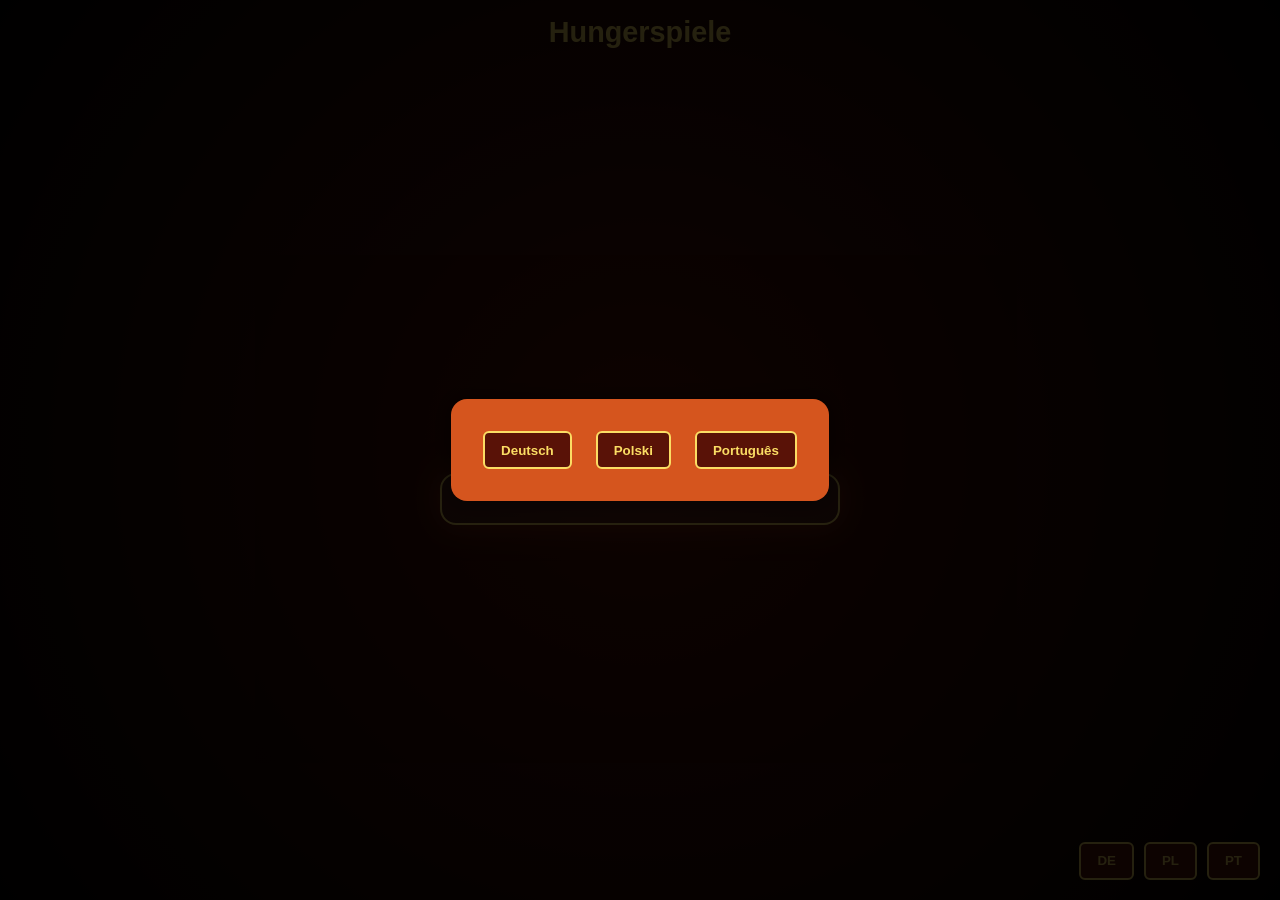
<file: index.html>
<!DOCTYPE html>
<html lang="de">
<head>
    <meta charset="UTF-8">
    <meta name="viewport" content="width=device-width, initial-scale=1.0">
    <title>Hungerspiele – Mitspielen</title>
    <link rel="stylesheet" href="css/client.css">
</head>
<body>

<header>
    <h1>Hungerspiele</h1>

    <!-- Teaminfo unter den Logos -->
    <div id="teamInfo" class="team-info" style="display:none;">
        <span id="playerTeamName"></span>
        <span id="teamRank"></span>
    </div>
</header>

<main>
    <!-- Sprach-Overlay -->
    <div id="langOverlay">
        <div id="langDialog">
            <div class="flags">
                <button type="button" data-lang="de">Deutsch</button>
                <button type="button" data-lang="pl">Polski</button>
                <button type="button" data-lang="pt">Português</button>
            </div>
        </div>
    </div>

    <!-- Ansicht 1: Warten auf Spielbeginn -->
    <div id="waitingStart" class="view active">
        <p id="waitingStartText"></p>
    </div>

    <!-- Ansicht 2: Anmeldung -->
    <div id="loginView" class="view">
        <p id="loginInfoText"></p>
        <form id="loginForm">
            <input type="text" id="playerName" required>
            <select id="teamSelect" required>
            </select>
            <button type="submit" id="loginButton"></button>
        </form>
    </div>

    <!-- Ansicht 3: Wartend / Punkteanzeige -->
    <div id="waitingRound" class="view">
        <p id="waitingRoundText"></p>
        <div class="playerInfo">
            <h2 id="displayPlayerName"></h2>
        </div>
    </div>

    <!-- Ansicht 4: Aktive Runde -->
    <div id="roundView" class="view">
        <!-- Datums-Modul -->
        <form id="roundForm">
            <label for="roundDate" id="roundDateLabel"></label>
            <input type="date" id="roundDate" min="2015-01-01" max="" required>
            <button type="submit" id="roundFormButton"></button>
        </form>

        <!-- Quiz-Modul -->
        <div id="quizForm" style="display:none;">
            <h2 id="quizQuestion"></h2>
            <div id="quizAnswers"></div>
        </div>

        <!-- Timer -->
        <div class="timerBox">
            <div id="roundTimer"></div>
            <div id="timerBarContainer" class="timerBarContainer">
                <div id="roundTimerBar"></div>
            </div>
        </div>

        <!-- Rangliste -->
        <div id="rank" style="display:none;">
            <div class="rank-block">
                <strong id="rankTeamLabel"></strong>
                <span id="pointsTeam"></span>
                <span id="rankTeam"></span>
            </div>
            <hr>
            <div class="rank-block">
                <strong id="rankPlayerLabel"></strong>
                <span id="points"></span>
                <span id="rankPlayer"></span>
            </div>
        </div>
    </div>
</main>

<script src="js/client.js"></script>
<!-- Sprachwechsel Buttons -->
<div id="languageSwitcher">
    <button type="button" data-lang="de" aria-label="Deutsch">DE</button>
    <button type="button" data-lang="pl" aria-label="Polski">PL</button>
    <button type="button" data-lang="pt" aria-label="Português">PT</button>
</div>
</body>
</html>
</file>
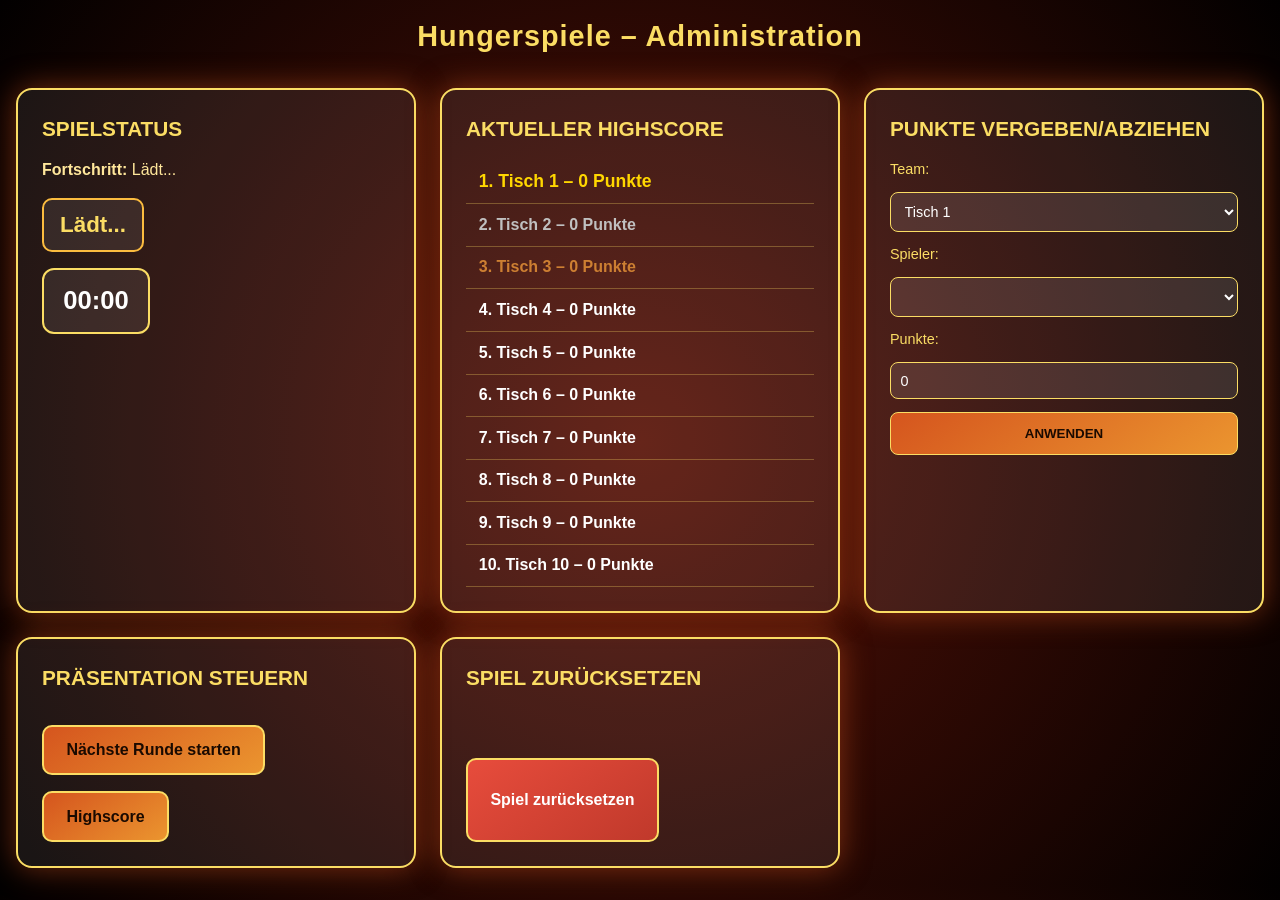
<file: admin.html>
<!DOCTYPE html>
        <html lang="de">
        <head>
        <meta charset="UTF-8">
        <meta name="viewport" content="width=device-width, initial-scale=1.0">
        <title>Hungerspiele – Administration</title>
    <link rel="stylesheet" href="css/admin.css">
</head>
<body>

<header>
    <h1>Hungerspiele – Administration</h1>
</header>


<main class="dashboard">
    <!-- Spielstatus -->
    <section class="status">
        <h2>Spielstatus</h2>
        <p><strong>Fortschritt:</strong> <span id="progress">Lädt...</span></p>
        <p><span id="state">Lädt...</span></p>
        <p><span id="timer">00:00</span></p>
    </section>

    <!-- Highscore -->
    <section class="highscore">
        <h2>Aktueller Highscore</h2>
        <ol id="highscore-list">
            <li>1. Tisch 1 – 0 Punkte</li>
            <li>2. Tisch 2 – 0 Punkte</li>
            <li>3. Tisch 3 – 0 Punkte</li>
            <li>4. Tisch 4 – 0 Punkte</li>
            <li>5. Tisch 5 – 0 Punkte</li>
            <li>6. Tisch 6 – 0 Punkte</li>
            <li>7. Tisch 7 – 0 Punkte</li>
            <li>8. Tisch 8 – 0 Punkte</li>
            <li>9. Tisch 9 – 0 Punkte</li>
            <li>10. Tisch 10 – 0 Punkte</li>
        </ol>
    </section>

    <!-- Punkteverwaltung -->
    <section class="points">
        <h2>Punkte vergeben/abziehen</h2>
        <form id="pointsForm">
            <label for="teamSelect">Team:</label>
            <select id="teamSelect" name="team">
                <option value="Tisch1">Tisch 1</option>
                <option value="Tisch2">Tisch 2</option>
                <option value="Tisch3">Tisch 3</option>
                <option value="Tisch4">Tisch 4</option>
                <option value="Tisch5">Tisch 5</option>
                <option value="Tisch6">Tisch 6</option>
                <option value="Tisch7">Tisch 7</option>
                <option value="Tisch8">Tisch 8</option>
                <option value="Tisch9">Tisch 9</option>
                <option value="Tisch10">Tisch 10</option>
            </select>

            <label for="playerSelect">Spieler:</label>
            <select id="playerSelect" name="player">
            </select>

            <label for="points">Punkte:</label>
            <input type="number" id="points" name="points" value="0">

            <button type="submit">Anwenden</button>
        </form>
    </section>

    <!-- Steuerung Präsentationsansicht -->
    <section class="presenter-control">
        <h2>Präsentation steuern</h2>
        <button id="nextRound">Nächste Runde starten</button>
        <button id="highscore">Highscore</button>
    </section>
    <section class="presenter-control">
        <h2>Spiel zurücksetzen</h2>
        <button id="resetGame">Spiel zurücksetzen</button>
    </section>
</main>

<script src="js/admin.js"></script>
</body>
</html>
</title>
</head>
<body>

</body>
</html>
</file>
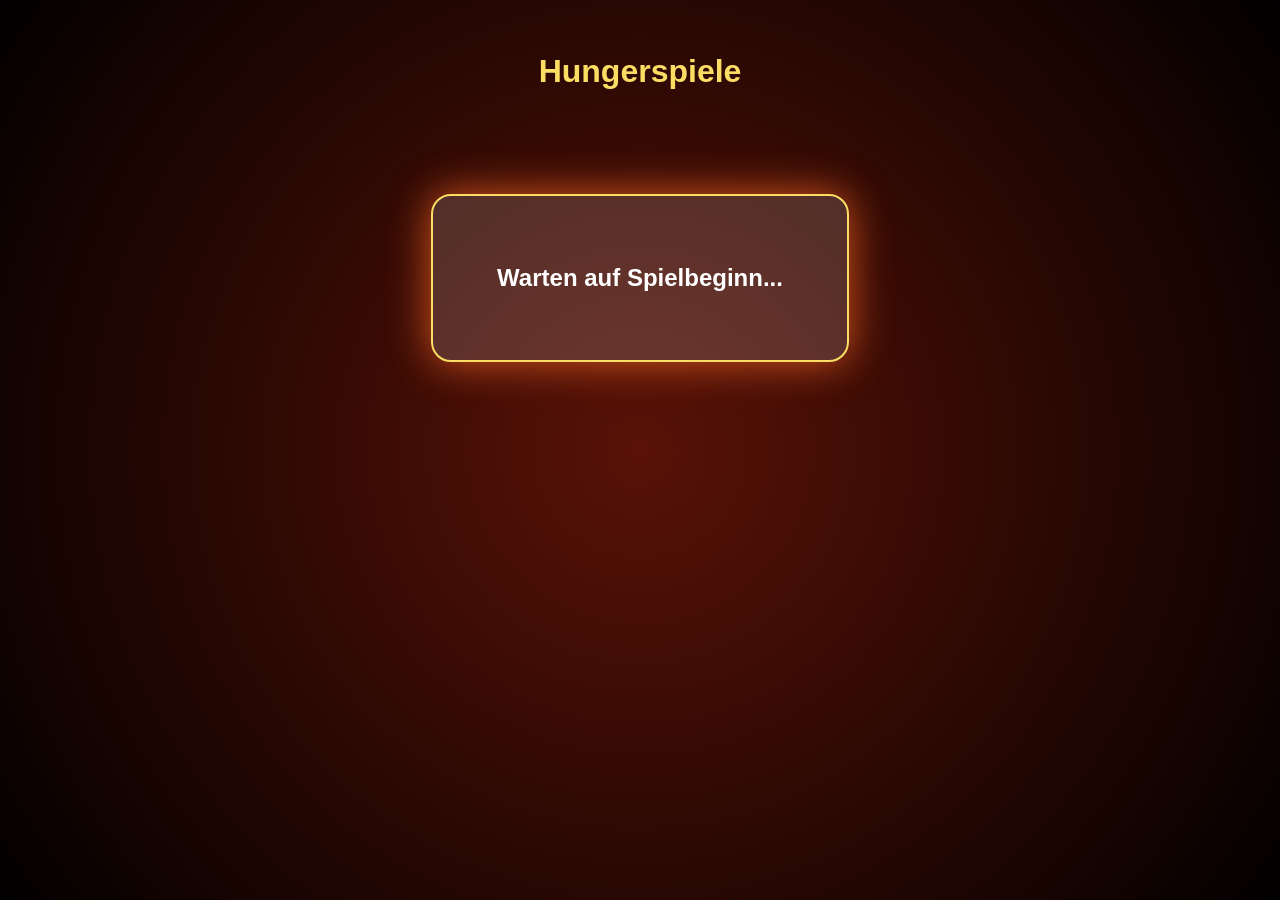
<file: presenter.html>
<!DOCTYPE html>
<html lang="de">
<head>
    <meta charset="UTF-8">
    <title>Hungerspiele – Präsentation</title>
    <link rel="stylesheet" href="css/presenter.css">
</head>
<body>

<header>
    <h1>Hungerspiele</h1>
</header>

<main>
    <div class="content-box" id="presenter-content">
        <h2>Warten auf Spielbeginn...</h2>
        <div class="fire-border"></div>
        <h3 id="subtitle"></h3>
    </div>
    <div class="highscore-box" id="highscoreBox">
        <div id="header-container">
            <div class="logo-row">
            <h1>Hungerspiele</h1>
            </div>
            <span id="highscore-title">HIGHSCORE</span>
        </div>

        <div class="highscore-list">
            <div class="entry gold" data-rank="1" data-team="Tisch1" data-score="0">
                <div class="rank">1</div>
                <span class="team-mark">T1</span>
                <div class="bar-wrapper">
                    <div class="bar"><span class="score">0 Punkte</span></div>
                </div>
            </div>

            <div class="entry silver" data-rank="2" data-team="Tisch2" data-score="0">
                <div class="rank">2</div>
                <span class="team-mark">T2</span>
                <div class="bar-wrapper">
                    <div class="bar"><span class="score">0 Punkte</span></div>
                </div>
            </div>

            <div class="entry bronze" data-rank="3" data-team="Tisch3" data-score="0">
                <div class="rank">3</div>
                <span class="team-mark">T3</span>
                <div class="bar-wrapper">
                    <div class="bar"><span class="score">0 Punkte</span></div>
                </div>
            </div>

            <!-- Platz 4-10 -->
            <div class="entry" data-rank="4" data-team="Tisch4" data-score="0">
                <div class="rank">4</div>
                <span class="team-mark">T4</span>
                <div class="bar-wrapper">
                    <div class="bar"><span class="score">0 Punkte</span></div>
                </div>
            </div>

            <div class="entry" data-rank="5" data-team="Tisch5" data-score="0">
                <div class="rank">5</div>
                <span class="team-mark">T5</span>
                <div class="bar-wrapper">
                    <div class="bar"><span class="score">0 Punkte</span></div>
                </div>
            </div>

            <div class="entry" data-rank="6" data-team="Tisch6" data-score="0">
                <div class="rank">6</div>
                <span class="team-mark">T6</span>
                <div class="bar-wrapper">
                    <div class="bar"><span class="score">0 Punkte</span></div>
                </div>
            </div>

            <div class="entry" data-rank="7" data-team="Tisch7" data-score="0">
                <div class="rank">7</div>
                <span class="team-mark">T7</span>
                <div class="bar-wrapper">
                    <div class="bar"><span class="score">0 Punkte</span></div>
                </div>
            </div>

            <div class="entry" data-rank="8" data-team="Tisch8" data-score="0">
                <div class="rank">8</div>
                <span class="team-mark">T8</span>
                <div class="bar-wrapper">
                    <div class="bar"><span class="score">0 Punkte</span></div>
                </div>
            </div>

            <div class="entry" data-rank="9" data-team="Tisch9" data-score="0">
                <div class="rank">9</div>
                <span class="team-mark">T9</span>
                <div class="bar-wrapper">
                    <div class="bar"><span class="score">0 Punkte</span></div>
                </div>
            </div>

            <div class="entry" data-rank="10" data-team="Tisch10" data-score="0">
                <div class="rank">10</div>
                <span class="team-mark">T10</span>
                <div class="bar-wrapper">
                    <div class="bar"><span class="score">0 Punkte</span></div>
                </div>
            </div>
        </div>
    </div>
</main>

<script src="js/presenter.js"></script>
</body>
</html>
</file>
<file: css/client.css>
/* Reset & Basis */
* {
    box-sizing: border-box;
    margin: 0;
    padding: 0;
}

body {
    font-family: 'Segoe UI', Arial, sans-serif;
    background: radial-gradient(circle at center, #591207, #020000);
    color: #fbdd64;
    display: flex;
    flex-direction: column;
    min-height: 100vh;
    text-align: center;
}

/* Round Form */
#roundForm {
    display: flex;
    flex-direction: column;
    gap: 1rem;
    margin-top: 2rem;
    background: rgba(255,255,255,0.08);
    border: 2px solid #fbdd64;
    border-radius: 16px;
    padding: 1.5rem;
    box-shadow: 0 0 30px rgba(213,85,30,0.5);
    color: #fff;
    max-width: 400px;
    margin-left: auto;
    margin-right: auto;
}

#roundForm label {
    font-size: 1.1rem;
    font-weight: bold;
    color: #fbdd64;
    text-align: left;
}

#langOverlay {
    position: fixed;
    inset: 0;
    background: rgba(0,0,0,0.85);
    display: flex;
    align-items: center;
    justify-content: center;
    z-index: 9999;
}
#languageSwitcher {
     position: fixed;
     bottom: 20px;
     right: 20px;
     display: flex;
     gap: 10px;
     z-index: 1000;
 }
.team-info {
    display: flex;
    flex-direction: row; /* Icon, Name und Platz in einer Zeile */
    align-items: center; /* Vertikale Zentrierung der Texte auf Höhe des Logos */
    justify-content: center;
    margin-top: 0.5rem;
    font-size: 1.5rem;
    color: #fbdd64;
    gap: 0.5rem; /* Abstand zwischen Icon, Name und Platz */
}
.team-info span {
    display: flex;
    align-items: center; /* Text vertikal mittig zum Icon */
    height: 32px; /* gleiche Höhe wie das Icon */
}

#languageSwitcher button,
#langDialog .flags button {
    padding: 0.6rem 1rem;
    color: #fbdd64;
    background: #591207;
    font-weight: bold;
    cursor: pointer;
    border: 2px solid #fbdd64;
    border-radius: 6px;
    transition: transform 0.2s, background-color 0.2s;
}

#languageSwitcher button:hover,
#langDialog .flags button:hover {
    transform: scale(1.05);
    background: #8d2914;
}


#langDialog {
    background: #D5551EFF;
    padding: 2rem;
    border-radius: 1rem;
    text-align: center;
    box-shadow: 0 0 20px rgba(0,0,0,0.5);
}

#langDialog h2 {
    margin-bottom: 1rem;
    font-size: 1.2rem;
}

#langDialog .flags {
    display: flex;
    gap: 1.5rem;
    justify-content: center;
}

#roundForm input[type="date"] {
    padding: 0.8rem;
    border-radius: 8px;
    border: 1px solid #fbdd64;
    background: rgba(255,255,255,0.1);
    color: #fff;
    font-size: 1rem;
    outline: none;
    transition: box-shadow 0.2s, border-color 0.2s;
}

#roundForm input[type="date"]:focus {
    border-color: #fbbc3f;
    box-shadow: 0 0 12px #fbdd64;
}

#roundForm button {
    padding: 0.8rem;
    background: linear-gradient(145deg, #d5551e, #eb952f);
    color: #1a0a00;
    border: 2px solid #fbdd64;
    border-radius: 10px;
    cursor: pointer;
    font-weight: bold;
    font-size: 1rem;
    text-transform: uppercase;
    transition: transform 0.15s ease, box-shadow 0.2s ease;
}

#roundForm button:hover {
    transform: translateY(-2px);
    box-shadow: 0 0 20px #fbdd64, 0 0 30px #d5551e;
}


/* Header */
header {
    background: transparent;
    padding: 1rem;
    text-align: center;
    box-shadow: none;
    display: flex;
    justify-content: center;
    align-items: center;
    gap: 1rem;       /* Abstand zwischen Logos */
    margin-bottom: 2rem;
    flex-wrap: nowrap;
    overflow: hidden;
    flex-direction: column; /* Logos oben, Teaminfo darunter */
}

header .logos {
    display: flex;
    flex-direction: row; /* Logos nebeneinander */
    gap: 0.5rem;        /* Abstand zwischen Logos */
    justify-content: center;
    align-items: center;
}

header .logo {
    height: 64px;
    object-fit: contain;
}

/* Logos */
header img {
    height: 10vh;       /* dynamisch nach Bildschirmhöhe */
    max-height: 70px;   /* Limit für große Screens */
    width: auto;
    object-fit: contain;
    flex-shrink: 1;
    max-width: 45%;
}

/* Mobile Optimierung */
@media (max-width: 600px) {
    header img {
        max-height: 50px;
        max-width: 40%;
    }
}

h1 {
    font-size: 1.8rem;
    color: #fbdd64;
}

/* Main */
main {
    flex: 1;
    display: flex;
    justify-content: center;
    align-items: center;
    padding: 1rem;
}

/* Views */
.view {
    display: none;
    width: 100%;
    max-width: 400px;
    text-align: center;
    background: rgba(255,255,255,0.08);
    border: 2px solid #fbdd64;
    border-radius: 16px;
    box-shadow: 0 0 30px rgba(213,85,30,0.5);
    padding: 1.5rem;
}

.view.active {
    display: block;
}

/* Anmeldung */
#loginForm {
    display: flex;
    flex-direction: column;
    gap: 1rem;
    margin-top: 1rem;
}

#loginForm input,
#loginForm select,
#loginForm button {
    padding: 0.8rem;
    font-size: 1rem;
    border-radius: 10px;
    border: 1px solid #fbdd64;
    background: rgba(255,255,255,0.1);
    color: #ffffff;
    outline: none;
}

#loginForm input::placeholder {
    color: rgba(255,255,255,0.7);
}

#loginForm button {
    background: linear-gradient(145deg, #d5551e, #eb952f);
    color: #1a0a00;
    border: 1px solid #fbdd64;
    cursor: pointer;
    transition: transform 0.15s ease, box-shadow 0.2s ease, filter 0.2s ease;
    font-weight: 700;
    text-transform: uppercase;
}

#loginForm button:hover {
    transform: translateY(-1px);
    box-shadow: 0 0 18px #fbdd64, 0 0 28px #d5551e;
    filter: brightness(1.05);
}

/* Wartend / Punkteanzeige */
.playerInfo {
    margin-top: 2rem;
}

.playerInfo h2 {
    font-size: 1.5rem;
    margin-bottom: 1rem;
    color: #fbdd64;
}

.playerInfo p {
    font-size: 1.2rem;
    margin: 0.5rem 0;
    color: #ffe79b;
}

/* Timer */
.timerBox {
    margin-top: 20px;
    text-align: center;
}

#roundTimer {
    font-size: 2rem;
    margin-bottom: 10px;
    color: #fbdd64;
}

.timerBarContainer {
    width: 100%;
    height: 20px;
    background: rgba(255,255,255,0.1);
    border: 1px solid #fbdd64;
    border-radius: 10px;
    overflow: hidden;
}

#roundTimerBar {
    height: 100%;
    width: 100%;
    background: linear-gradient(to right, #d5551e, #eb952f, #fbdd64);
    transition: width 0.5s linear;
}

/* Rank-Box */
#rank {
    margin: 20px auto;
    padding: 15px 20px;
    max-width: 320px;
    text-align: center;
    background: rgba(255,255,255,0.08);
    border-radius: 16px;
    border: 1px solid #fbdd64;
    box-shadow: 0 0 24px rgba(213,85,30,0.45);
    font-family: Arial, sans-serif;
    font-size: 16px;
    color: #ffffff;
}

#rank .rank-block {
    margin: 10px 0;
}

#rank strong {
    color: #fbdd64;
}

#rank hr {
    border: none;
    border-top: 1px solid rgba(251,221,100,0.5);
    margin: 12px 0;
}

/* --- Quiz Buttons (optional, falls noch nicht vorhanden) --- */
.answerBtn {
    display: block;
    width: 100%;
    padding: 0.9rem 1rem;
    margin: 0.5rem 0;
    font-size: 1rem;
    font-weight: 700;
    text-align: center;
    color: #1a0a00;
    background: linear-gradient(145deg, #fbbc3f, #fbdd64);
    border: 2px solid #d5551e;
    border-radius: 12px;
    cursor: pointer;
    transition: transform 0.15s ease, box-shadow 0.2s ease, filter 0.2s ease;
    text-transform: uppercase;
    box-shadow: 0 0 14px rgba(251,221,100,0.55), 0 0 22px rgba(213,85,30,0.6);
}

.answerBtn:hover {
    transform: translateY(-2px);
    box-shadow: 0 0 22px #fbdd64, 0 0 36px #d5551e;
    filter: brightness(1.03);
}

.answerBtn:active {
    transform: translateY(0);
    filter: brightness(0.98);
}

.answerBtn:disabled {
    opacity: 0.7;
    cursor: default;
    transform: none;
}
</file>
<file: css/admin.css>
/* Reset & Base */
* {
    margin: 0;
    padding: 0;
    box-sizing: border-box;
}

body {
    font-family: 'Segoe UI', Arial, sans-serif;
    background: radial-gradient(circle at center, #591207, #020000);
    color: #fbdd64;
    line-height: 1.4;
    padding: 1rem;
}

/* Header */
header {
    display: flex;
    justify-content: center;
    align-items: center;
    gap: 1rem;
    margin-bottom: 2rem;
    flex-wrap: nowrap;
    overflow: hidden;
}

header h1 {
    font-size: 1.8rem;
    color: #fbdd64;
    letter-spacing: 1px;
}

/* Logos */
header img {
    height: 10vh;
    max-height: 70px;
    width: auto;
    object-fit: contain;
    flex-shrink: 1;
    max-width: 45%;
}

/* Mobile Optimierung */
@media (max-width: 600px) {
    header img {
        max-height: 50px;
        max-width: 40%;
    }
}

/* Dashboard Layout */
.dashboard {
    display: grid;
    grid-template-columns: repeat(auto-fit, minmax(320px, 1fr));
    gap: 1.5rem;
}

/* Card Style */
section {
    background: rgba(255,255,255,0.08);
    border-radius: 16px;
    padding: 1.5rem;
    border: 2px solid #fbdd64;
    box-shadow: 0 0 30px rgba(213,85,30,0.5);
    color: #ffffff;
}

section h2 {
    margin-bottom: 1rem;
    font-size: 1.3rem;
    color: #fbdd64;
    text-transform: uppercase;
}

/* Status */
.status p {
    margin: 0.5rem 0;
    color: #ffe79b;
}

/* Highscore */
.highscore ol {
    list-style: none;
    padding-left: 0;
}

.highscore li {
    padding: 0.6rem 0.8rem;
    border-bottom: 1px solid rgba(251,221,100,0.3);
    display: flex;
    justify-content: space-between;
    font-weight: 600;
    color: #ffffff;
}

.highscore li:nth-child(1) {
    color: #ffd700; /* Gold */
    font-size: 1.1rem;
}

.highscore li:nth-child(2) {
    color: #c0c0c0; /* Silber */
}

.highscore li:nth-child(3) {
    color: #cd7f32; /* Bronze */
}

/* Punkteverwaltung */
form {
    display: grid;
    gap: 0.8rem;
}

form label {
    font-size: 0.9rem;
    color: #fbdd64;
}

form select,
form input[type="number"] {
    padding: 0.6rem;
    border: 1px solid #fbdd64;
    border-radius: 8px;
    font-size: 0.9rem;
    background: rgba(255,255,255,0.1);
    color: #fff;
}

form button {
    padding: 0.8rem;
    background: linear-gradient(145deg, #d5551e, #eb952f);
    color: #1a0a00;
    border: 1px solid #fbdd64;
    border-radius: 8px;
    cursor: pointer;
    font-weight: bold;
    text-transform: uppercase;
    transition: transform 0.15s ease, box-shadow 0.2s ease;
}

form button:hover {
    transform: translateY(-1px);
    box-shadow: 0 0 18px #fbdd64, 0 0 28px #d5551e;
}

/* Presenter Control */
.presenter-control {
    display: flex;
    gap: 1rem;
    flex-wrap: wrap;
}

.presenter-control button {
    padding: 0.9rem 1.4rem;
    background: linear-gradient(145deg, #d5551e, #eb952f);
    color: #1a0a00;
    font-size: 1rem;
    font-weight: bold;
    border: 2px solid #fbdd64;
    border-radius: 10px;
    cursor: pointer;
    transition: transform 0.15s ease, box-shadow 0.2s ease;
}

.presenter-control button:hover {
    transform: translateY(-2px);
    box-shadow: 0 0 22px #fbdd64, 0 0 36px #d5551e;
}

/* Reset-Button */
.presenter-control #resetGame {
    background: linear-gradient(145deg, #e74c3c, #c0392b);
    color: #fff;
    border: 2px solid #fbdd64;
}

.presenter-control #resetGame:hover {
    box-shadow: 0 0 20px #fbdd64, 0 0 32px #e74c3c;
    transform: scale(1.05);
}

/* Zustand */
#state {
    display: inline-block;
    background: rgba(255,255,255,0.08);
    border: 2px solid #fbbc3f;
    border-radius: 10px;
    padding: 0.6rem 1rem;
    font-size: 1.4rem;
    font-weight: bold;
    color: #fbdd64;
    margin-top: 0.5rem;
}

/* Timer */
#timer {
    display: inline-block;
    background: rgba(255,255,255,0.08);
    border: 2px solid #fbdd64;
    border-radius: 12px;
    padding: 0.8rem 1.2rem;
    font-size: 1.6rem;
    font-weight: bold;
    color: #ffffff;
    margin-top: 0.5rem;
}

/* Disabled Buttons */
#nextRound:disabled,
#highscore:disabled {
    background: #555;
    color: #aaa;
    cursor: not-allowed;
    opacity: 0.6;
}
</file>
<file: css/presenter.css>
/* Grundlayout */
body {
    margin: 0;
    padding: 0;
    font-family: 'Segoe UI', sans-serif;
    background: radial-gradient(circle at center, #591207, #020000);
    color: #fbdd64;
    text-align: center;
    height: 100vh;
    display: flex;
    flex-direction: column;
}

/* Header */
header {
    display: flex;
    justify-content: center;
    align-items: center;
    gap: 1rem;
    margin-top: 2rem;
}
/* Container für Logos + Highscore */
#header-container {
    display: flex;
    flex-direction: column;       /* Logos oben, Highscore darunter */
    align-items: center;          /* alles zentrieren */
    gap: 1rem;                    /* Abstand zwischen Logos und Highscore */
    margin-top: 2rem;
}

/* Logo-Bereich (nebeneinander) */
#header-container .logo-row {
    display: flex;
    justify-content: center;
    align-items: center;
    gap: 1rem;                    /* Abstand zwischen Logos */
    flex-wrap: wrap;              /* bei kleinen Bildschirmen umbrechen */
}

#highscore-title {
    text-transform: uppercase;
    font-size: 2.5rem;
    font-weight: bold;
    color: #b48013;
    text-align: center;
    display: block;
    width: 100%;
    margin-top: 0.5rem;
}

/* Highscore-Titel unter dem Projektnamen */

/* Main-Layout */
main {
    flex: 1;
    display: flex;
    flex-direction: column; /* Content + Highscore untereinander */
    align-items: center;
    justify-content: flex-start;
    gap: 2rem;
    padding-bottom: 2rem;
}

/* Content-Box */
.content-box {
    position: relative;
    margin-top: 50px;
    background: rgba(255, 255, 255, 0.15);
    color: #ffffff;
    padding: 3rem 4rem;
    border-radius: 20px;
    border: 2px solid #fbdd64;
    box-shadow: 0 0 40px #d5551e;
    max-width: 70%;
    overflow: visible;
}

/* Nur wenn "pulsing"-Klasse dran ist */
.content-box.pulsing {
    animation: burnEffect 3s infinite;
}

/* Flackernde Box Animation */
@keyframes burnEffect {
    0% { box-shadow: 0 0 30px #d5551e,0 0 60px #eb952f; transform: translateY(0) scale(1); border-color: #fbdd64; }
    25% { box-shadow: 0 0 50px #eb952f,0 0 80px #d5551e; transform: translateY(-2px) scale(1.02); border-color: #fbbc3f; }
    50% { box-shadow: 0 0 70px #fbdd64,0 0 100px #d5551e; transform: translateY(2px) scale(0.98); border-color: #f5651e; }
    75% { box-shadow: 0 0 50px #eb952f,0 0 80px #d5551e; transform: translateY(-1px) scale(1.01); border-color: #fbbc3f; }
    100% { box-shadow: 0 0 30px #d5551e,0 0 60px #eb952f; transform: translateY(0) scale(1); border-color: #fbdd64; }
}

/* Fire-Particles für den Rahmen */
.fire-border {
    position: absolute;
    top: -1em;
    left: -1em;
    right: -1em;
    bottom: -1em;
    pointer-events: none;
    overflow: visible;
    filter: blur(0.02em);
}

.fire-border .particle {
    position: absolute;
    bottom: 0;
    width: 0.5em;
    height: 0.5em;
    border-radius: 50%;
    background: radial-gradient(rgb(255,80,0) 20%, rgba(255,80,0,0) 70%);
    opacity: 0;
    animation: rise 1s ease-in infinite;
}

@keyframes rise {
    0% { transform: translateY(0) scale(1); opacity: 0; }
    25% { opacity: 1; }
    100% { transform: translateY(-3em) scale(0); opacity: 0; }
}

/* Abbrennen beim Schließen */
@keyframes burnOut {
    0% { transform: scale(1); opacity: 1; box-shadow: 0 0 40px #d5551e,0 0 80px #eb952f; border-color: #fbdd64; }
    50% { transform: scale(0.95) rotate(-2deg); opacity: 0.8; box-shadow: 0 0 70px #fbdd64,0 0 100px #d5551e; border-color: #f5651e; }
    100% { transform: scale(0) rotate(10deg); opacity: 0; box-shadow: 0 0 0 #000; border-color: transparent; }
}

.content-box.burning {
    animation: burnOut 1s forwards;
}

#highscoreBox {
    position: fixed;       /* über das gesamte Fenster legen */
    top: 0;
    left: 0;
    width: 100vw;          /* volle Breite */
    height: 100vh;         /* volle Höhe */
    background-color: rgba(255, 255, 255, 0.95); /* halbtransparentes Schwarz */
    color: #000000;           /* Textfarbe Weiß */
    display: none;         /* standardmäßig ausgeblendet */
    z-index: 9999;         /* über allen anderen Elementen */
    overflow-y: auto;      /* falls der Inhalt größer ist als der Bildschirm */
    padding: 2rem;         /* Abstand zum Rand */
    text-align: center;    /* Text zentrieren */
    font-family: sans-serif;
}

#highscoreBox h2 {
    font-size: 3rem;
    margin-bottom: 2rem;
}

#highscoreBox ul {
    list-style: none;
    padding: 0;
    font-size: 1.5rem;
}

#highscoreBox li {
    margin: 0.5rem 0;
}

/* Optional: sanftes Einblenden */
#highscoreBox.show {
    display: block;
    animation: fadeIn 0.3s ease forwards;
}

@keyframes fadeIn {
    from { opacity: 0; }
    to { opacity: 1; }
}



/* Header Logos responsive */
header {
    display: flex;
    justify-content: center;
    align-items: center;
    gap: 1rem;
    margin-bottom: 2rem;
    flex-wrap: nowrap;
}

header img {
    height: 10vh;
    max-height: 70px;
    width: auto;
    object-fit: contain;
    flex-shrink: 1;
    max-width: 45%;
}

@media (max-width: 600px) {
    header img {
        max-height: 50px;
        max-width: 40%;
    }
}

.highscore-list {
    max-width: 900px;
    margin: 0 auto;
    display: flex;
    flex-direction: column;
    gap: 15px;
}
.entry {
    display: flex;
    align-items: center;
    background: rgba(0, 0, 0, 0.1); /* Dark-Theme */
    border-radius: 50px;
    padding: 10px 20px;
    box-shadow: 0 2px 8px rgba(0,0,0,0.3);
    font-size: 1.2em;
    overflow: hidden;
    color: #000000; /* Textfarbe */
}

.entry .rank {
    width: 40px;
    text-align: center;
    font-weight: bold;
    font-size: 1.4em;
}

.team-mark {
    width: 60px;
    height: 60px;
    border-radius: 50%;
    margin: 0 20px;
    display: grid;
    place-items: center;
    font-weight: bold;
    color: #fff;
    background: #591207;
    border: 3px solid #ccc;
}

.bar-wrapper {
    flex: 1;
    background: rgba(255,255,255,0.15);
    border-radius: 30px;
    overflow: hidden;
    margin-left: 10px;
}

.bar {
    height: 100%;
    min-height: 40px;
    display: flex;
    justify-content: flex-end;
    align-items: center;
    padding: 0 20px;
    font-weight: bold;
    color: #fff;
    border-radius: 30px;
    width: 0; /* wird per JS animiert */
    transition: width 0.5s ease;
    background: #4caf50;
}
.entry.gold { font-size: 1.4em; }
.entry.gold .bar { background: #ffd700; color: #000; }
.entry.gold .team-mark { border-color: #ffd700; }

.entry.silver { font-size: 1.3em; }
.entry.silver .bar { background: #c0c0c0; color: #000; }
.entry.silver .team-mark { border-color: #c0c0c0; }

.entry.bronze { font-size: 1.25em; }
.entry.bronze .bar { background: #cd7f32; color: #fff; }
.entry.bronze .team-mark { border-color: #cd7f32; }
.answerBtn {
    display: inline-block;
    margin: 0.5rem;
    padding: 0.8rem 1.5rem;
    font-size: 1.2rem;
    font-weight: bold;
    color: #000; /* Schwarzer Text für Kontrast */
    background: linear-gradient(145deg, #fbdd64, #fbbc3f);
    border: 2px solid #d5551e;
    border-radius: 12px;
    box-shadow: 0 0 15px rgba(251, 221, 100, 0.7), 0 0 25px rgba(213, 85, 30, 0.8);
    cursor: pointer;
    transition: all 0.3s ease;
    text-transform: uppercase;
}

.answerBtn:hover {
    background: linear-gradient(145deg, #fbbc3f, #fbdd64);
    box-shadow: 0 0 25px #fbdd64, 0 0 40px #d5551e;
    transform: scale(1.05);
}

.answerBtn:disabled {
    cursor: default;
    opacity: 0.7;
    transform: none;
}
</file>
